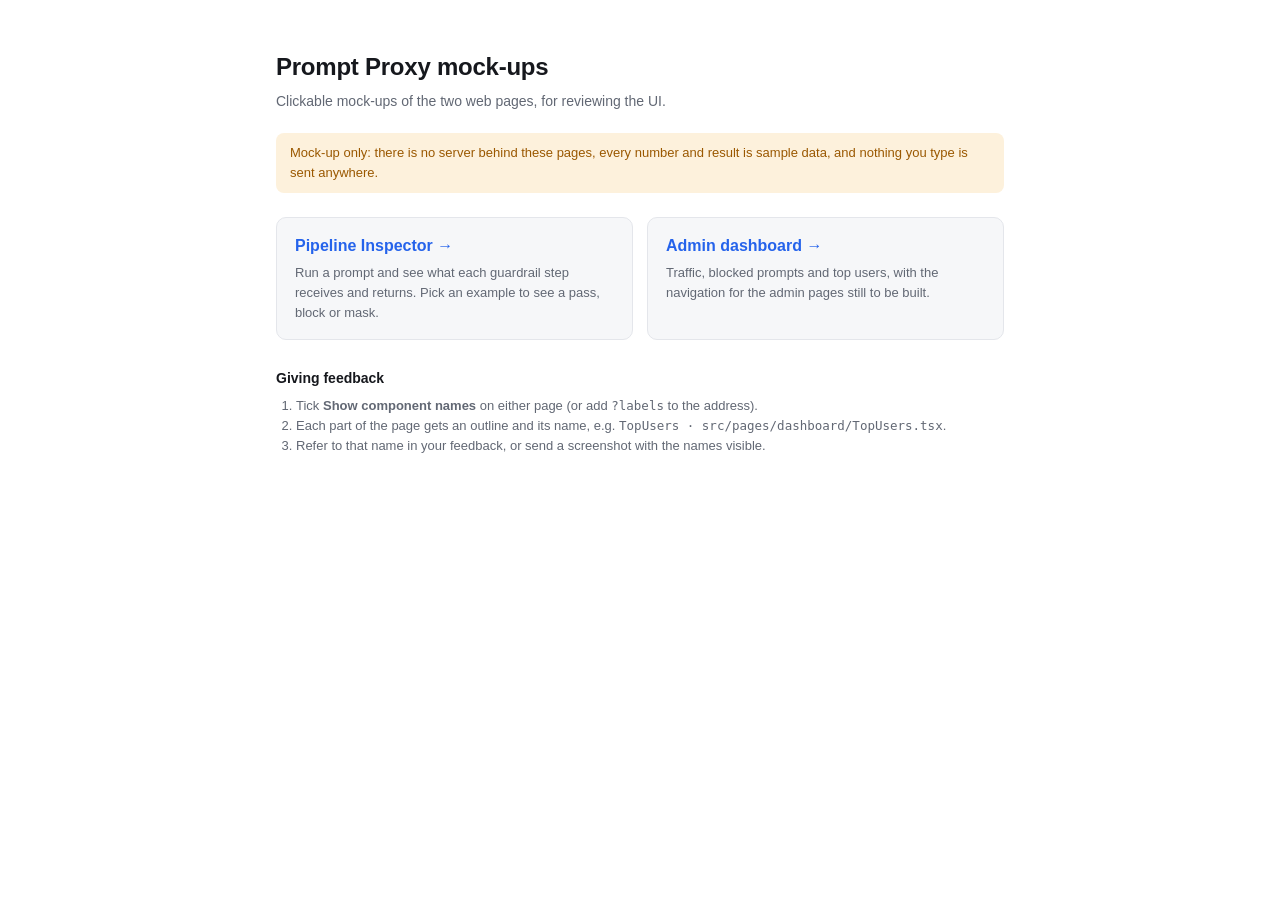
<file: index.html>
<!doctype html>
<html lang="en">
<head>
<meta charset="utf-8">
<meta name="viewport" content="width=device-width, initial-scale=1">
<title>Prompt Proxy mock-ups</title>
<style>
  :root {
    color-scheme: light;
    --bg: #ffffff; --surface: #f6f7f9; --line: #e4e6eb; --ink: #16181d; --muted: #626874;
    --accent: #2563eb; --warn: #9a5800; --warn-bg: #fdf1dc;
  }
  @media (prefers-color-scheme: dark) {
    :root:not([data-theme="light"]) {
      color-scheme: dark;
      --bg: #15171b; --surface: #1d2026; --line: #2c3038; --ink: #e8eaee; --muted: #9aa1ad;
      --accent: #7aa2f7; --warn: #e6a94e; --warn-bg: #3a2c15;
    }
  }
  :root[data-theme="dark"] {
    color-scheme: dark;
    --bg: #15171b; --surface: #1d2026; --line: #2c3038; --ink: #e8eaee; --muted: #9aa1ad;
    --accent: #7aa2f7; --warn: #e6a94e; --warn-bg: #3a2c15;
  }
  * { box-sizing: border-box; }
  body { margin: 0; background: var(--bg); color: var(--ink);
         font: 14px/1.55 ui-sans-serif, -apple-system, BlinkMacSystemFont, "Segoe UI", Roboto, sans-serif; }
  main { max-width: 760px; margin: 0 auto; padding: 48px 16px; }
  h1 { font-size: 24px; margin: 0 0 6px; letter-spacing: -0.01em; }
  .lead { color: var(--muted); margin: 0 0 20px; }
  .note { background: var(--warn-bg); color: var(--warn); border-radius: 8px; padding: 10px 14px; margin-bottom: 24px; font-size: 13px; }
  .cards { display: grid; grid-template-columns: repeat(auto-fit, minmax(260px, 1fr)); gap: 14px; }
  a.card { display: block; text-decoration: none; color: inherit; background: var(--surface); border: 1px solid var(--line);
           border-radius: 10px; padding: 16px 18px; }
  a.card:hover { border-color: var(--accent); }
  a.card:focus-visible { outline: 2px solid var(--accent); outline-offset: 2px; }
  .card h2 { font-size: 16px; margin: 0 0 4px; color: var(--accent); }
  .card p { margin: 0; color: var(--muted); font-size: 13px; }
  h3 { font-size: 14px; margin: 28px 0 6px; }
  ol { margin: 0; padding-left: 20px; color: var(--muted); font-size: 13px; }
  code { font-family: ui-monospace, "SF Mono", Menlo, monospace; font-size: 12.5px; }
</style>
</head>
<body>
<main>
  <h1>Prompt Proxy mock-ups</h1>
  <p class="lead">Clickable mock-ups of the two web pages, for reviewing the UI.</p>
  <div class="note">Mock-up only: there is no server behind these pages, every number and result is sample data,
    and nothing you type is sent anywhere.</div>

  <div class="cards">
    <a class="card" href="ui/">
      <h2>Pipeline Inspector →</h2>
      <p>Run a prompt and see what each guardrail step receives and returns. Pick an example to see a pass, block or mask.</p>
    </a>
    <a class="card" href="admin/">
      <h2>Admin dashboard →</h2>
      <p>Traffic, blocked prompts and top users, with the navigation for the admin pages still to be built.</p>
    </a>
  </div>

  <h3>Giving feedback</h3>
  <ol>
    <li>Tick <strong>Show component names</strong> on either page (or add <code>?labels</code> to the address).</li>
    <li>Each part of the page gets an outline and its name, e.g. <code>TopUsers · src/pages/dashboard/TopUsers.tsx</code>.</li>
    <li>Refer to that name in your feedback, or send a screenshot with the names visible.</li>
  </ol>
</main>
</body>
</html>
</file>
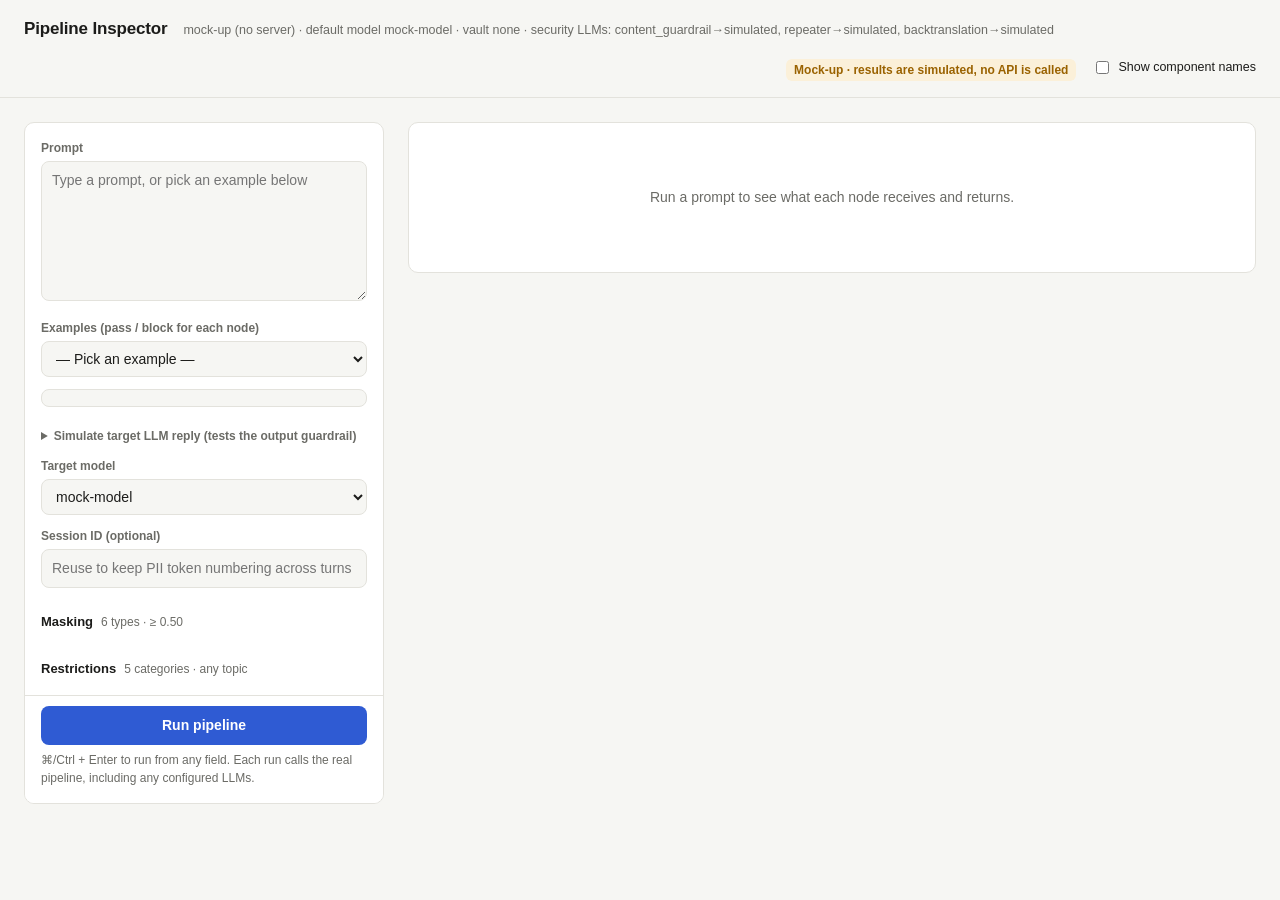
<file: ui/index.html>
<!doctype html>
<html lang="en">
<head>
<meta charset="utf-8">
<meta name="viewport" content="width=device-width, initial-scale=1">
<title>Pipeline Inspector</title>
<style>
  :root {
    --bg: #f6f6f3; --panel: #ffffff; --ink: #1c1c1a; --muted: #6b6b66; --line: #e3e2dc;
    --code-bg: #f1f0eb; --accent: #2f5bd3;
    --pass: #1f7a4d; --pass-bg: #e3f3ea;
    --flag: #9a6200; --flag-bg: #fbf0d9;
    --block: #b42323; --block-bg: #fbe4e2;
    --info: #2f5bd3; --info-bg: #e5ecfb;
    --skip: #77766f; --skip-bg: #ecebe6;
    --token: #6b3fc4; --token-bg: #efe8fb;
  }
  @media (prefers-color-scheme: dark) {
    :root {
      --bg: #151514; --panel: #1e1e1c; --ink: #ecebe6; --muted: #9b9a93; --line: #33332f;
      --code-bg: #262624; --accent: #7d9cf0;
      --pass: #5fcf93; --pass-bg: #1c3428; --flag: #e8b45a; --flag-bg: #3a2e17;
      --block: #f08a84; --block-bg: #3d1f1d; --info: #8fa9f2; --info-bg: #1f2840;
      --skip: #8e8d86; --skip-bg: #2a2a27; --token: #c2a6f7; --token-bg: #2f2545;
    }
  }
  * { box-sizing: border-box; }
  body { margin: 0; background: var(--bg); color: var(--ink);
         font: 14px/1.5 -apple-system, BlinkMacSystemFont, "Segoe UI", "Noto Sans Thai", sans-serif; }
  code, pre, .mono { font-family: ui-monospace, "SF Mono", Menlo, Consolas, monospace; font-size: 12.5px; }
  header { padding: 16px 24px; border-bottom: 1px solid var(--line); display: flex;
           align-items: baseline; gap: 16px; flex-wrap: wrap; }
  header h1 { font-size: 17px; margin: 0; letter-spacing: -0.01em; }
  header .meta { color: var(--muted); font-size: 12.5px; }
  main { display: grid; grid-template-columns: minmax(280px, 360px) 1fr; gap: 24px;
         padding: 24px; max-width: 1400px; margin: 0 auto; }
  @media (max-width: 860px) { main { grid-template-columns: 1fr; padding: 16px; } }

  .panel { background: var(--panel); border: 1px solid var(--line); border-radius: 10px; padding: 16px; }
  form.panel { position: sticky; top: 16px; align-self: start; display: grid; gap: 12px;
               max-height: calc(100vh - 32px); overflow-y: auto; }
  @media (max-width: 860px) { form.panel { position: static; max-height: none; } }

  fieldset.mask { border: 1px solid var(--line); border-radius: 8px; padding: 10px 12px 12px; margin: 0;
                  display: grid; gap: 10px; }
  fieldset.mask legend { font-size: 12px; font-weight: 600; color: var(--muted); padding: 0 4px; }
  .ents-pick { display: grid; grid-template-columns: 1fr 1fr; gap: 4px 10px; }
  @media (max-width: 400px) { .ents-pick { grid-template-columns: 1fr; } }
  .ents-pick label, .lock { display: flex; align-items: center; gap: 6px; margin: 0; font-size: 12.5px;
                            font-weight: 400; color: var(--ink); cursor: pointer; }
  .ents-pick label.off { color: var(--muted); cursor: not-allowed; }
  .src { font-size: 11px; color: var(--muted); border: 1px solid var(--line); border-radius: 4px; padding: 0 4px; }
  .lock { cursor: default; color: var(--muted); }
  .quick { display: flex; gap: 10px; font-size: 12px; }
  .quick button { font: inherit; background: none; border: 0; padding: 0; color: var(--accent); cursor: pointer; }
  .quick button:disabled { color: var(--muted); cursor: default; }
  .slider { display: grid; grid-template-columns: 1fr 40px; gap: 8px; align-items: center; }
  .slider input { width: 100%; accent-color: var(--accent); }
  #terms { min-height: 56px; }
  #topics { min-height: 76px; margin-top: 6px; }
  .cat-x { margin-left: auto; background: none; border: 0; color: var(--muted); cursor: pointer; font: inherit; padding: 0 2px; }
  .cat-x:hover { color: var(--block); }
  .add-cat { display: grid; grid-template-columns: 1fr 1.6fr auto; gap: 6px; margin-top: 8px; }
  .add-cat input { padding: 5px 8px; font-size: 12.5px; }
  .add-cat button { font: inherit; font-size: 12px; border: 1px solid var(--line); background: var(--panel);
                    color: var(--ink); border-radius: 6px; padding: 0 10px; cursor: pointer; }
  .warn { font-size: 12px; color: var(--flag); background: var(--flag-bg); border-radius: 6px; padding: 6px 8px; }
  .topics-list { margin: 6px 0 0; padding-left: 18px; font-size: 12px; color: var(--muted); }
  label, .lbl { font-size: 12px; font-weight: 600; color: var(--muted); display: block; margin-bottom: 4px; }
  textarea, select, input[type=text] { width: 100%; font: inherit; color: var(--ink); background: var(--bg);
           border: 1px solid var(--line); border-radius: 8px; padding: 8px 10px; }
  textarea { min-height: 140px; resize: vertical; }
  textarea:focus, select:focus, input:focus { outline: 2px solid var(--accent); outline-offset: -1px; }
  .expect { font-size: 12px; background: var(--bg); border: 1px solid var(--line); border-radius: 8px;
            padding: 8px 10px; display: grid; gap: 4px; }
  .expect .why { color: var(--muted); }
  details.sim summary { font-size: 12px; font-weight: 600; color: var(--muted); }
  details.sim textarea { min-height: 70px; margin-top: 6px; }
  .verdict { margin-top: 8px; font-size: 12.5px; padding: 6px 10px; border-radius: 6px; }
  .row { display: flex; align-items: center; gap: 8px; font-size: 13px; }
  button.run { font: inherit; font-weight: 600; padding: 9px; border: 0; border-radius: 8px; cursor: pointer;
           background: var(--accent); color: #fff; }
  button.run:disabled { opacity: .6; cursor: progress; }
  .hint { color: var(--muted); font-size: 12px; }
  /* Keeps Run reachable while the form scrolls; bottom offset covers the panel padding */
  .run-bar { position: sticky; bottom: -16px; margin: 0 -16px -16px; padding: 10px 16px 16px;
             background: var(--panel); border-top: 1px solid var(--line); display: grid; gap: 6px; }
  details.group > summary { font-size: 13px; font-weight: 600; color: var(--ink); padding: 4px 0;
                            display: flex; gap: 8px; align-items: baseline; flex-wrap: wrap; }
  details.group > summary .sum { font-weight: 400; font-size: 12px; color: var(--muted); }
  details.group > fieldset { margin-top: 6px; }
  .diff { font-size: 11px; font-weight: 600; color: var(--flag); background: var(--flag-bg);
          border-radius: 4px; padding: 0 5px; }
  .diff button { font: inherit; background: none; border: 0; padding: 0 0 0 4px; color: var(--accent);
                 cursor: pointer; text-decoration: underline; }
  #out[aria-busy="true"] > * { opacity: .45; transition: opacity .15s; }
  .running { color: var(--muted); font-size: 12.5px; margin-bottom: 10px; }
  .retry { font: inherit; background: none; border: 0; padding: 0; color: var(--accent); cursor: pointer;
           text-decoration: underline; }

  .empty { color: var(--muted); text-align: center; padding: 64px 16px; }
  .error { color: var(--block); background: var(--block-bg); border-radius: 8px; padding: 12px; white-space: pre-wrap; }

  /* Flow strip */
  .flow { display: flex; flex-wrap: wrap; align-items: center; gap: 4px; margin-bottom: 16px; }
  .flow a { text-decoration: none; font-size: 12px; padding: 4px 9px; border-radius: 6px; white-space: nowrap;
            border: 1px solid transparent; }
  .flow .arrow { color: var(--muted); font-size: 11px; }
  .flow .ic { font-weight: 700; margin-right: 4px; }

  .s-PASS { color: var(--pass); background: var(--pass-bg); }
  .s-FLAG, .s-REVIEW { color: var(--flag); background: var(--flag-bg); }
  .s-BLOCK { color: var(--block); background: var(--block-bg); }
  .s-INFO { color: var(--info); background: var(--info-bg); }
  .s-SKIPPED { color: var(--skip); background: var(--skip-bg); }

  /* Final result */
  .final { margin-bottom: 20px; }
  .final .top { display: flex; gap: 10px; align-items: center; flex-wrap: wrap; margin-bottom: 8px; }
  .final .reply { white-space: pre-wrap; }
  .pill { font-size: 11px; font-weight: 700; letter-spacing: .03em; padding: 2px 8px; border-radius: 999px; }

  /* Node cards */
  .nodes { display: grid; gap: 0; }
  .node { display: grid; grid-template-columns: 28px 1fr; gap: 12px; }
  .rail { display: flex; flex-direction: column; align-items: center; }
  .dot { width: 24px; height: 24px; border-radius: 50%; display: grid; place-items: center;
         font-size: 11px; font-weight: 700; flex: none; }
  .rail .line { flex: 1; width: 2px; background: var(--line); margin: 2px 0; }
  .node:last-child .rail .line { display: none; }
  .card { margin-bottom: 14px; scroll-margin-top: 16px; }
  .card.skipped { background: var(--bg); }
  .card.skipped h3, .card.skipped .summary { color: var(--muted); }
  .card h3 { margin: 0; font-size: 14px; }
  .card .head { display: flex; align-items: center; gap: 8px; flex-wrap: wrap; }
  .card .stage { color: var(--muted); font-size: 11.5px; }
  .card .ms { margin-left: auto; color: var(--muted); font-size: 12px; }
  .card .summary { margin: 6px 0 0; }
  .io { display: grid; grid-template-columns: 1fr 1fr; gap: 10px; margin-top: 10px; }
  @media (max-width: 1100px) { .io { grid-template-columns: 1fr; } }
  .io .box { min-width: 0; }
  .io .box .cap { font-size: 11px; font-weight: 600; color: var(--muted); text-transform: uppercase;
                  letter-spacing: .05em; margin-bottom: 3px; display: flex; gap: 6px; }
  .changed { color: var(--token); text-transform: none; letter-spacing: 0; }
  pre { margin: 0; background: var(--code-bg); border-radius: 6px; padding: 8px 10px;
        white-space: pre-wrap; word-break: break-word; max-height: 260px; overflow: auto; }
  pre.text { font-family: inherit; font-size: 13px; }
  .tok { color: var(--token); background: var(--token-bg); border-radius: 3px; padding: 0 2px; font-weight: 600; }
  details { margin-top: 8px; }
  summary { cursor: pointer; color: var(--muted); font-size: 12px; }
  details pre { margin-top: 6px; max-height: 360px; }

  .scores { display: grid; gap: 4px; margin-top: 10px; }
  .bar { display: grid; grid-template-columns: 80px 1fr 44px; gap: 8px; align-items: center; font-size: 12px; }
  .bar .track { height: 8px; background: var(--code-bg); border-radius: 4px; overflow: hidden; position: relative; }
  .bar .fill { height: 100%; border-radius: 4px; }
  .bar .thr { position: absolute; top: -2px; bottom: -2px; width: 2px; background: var(--ink); opacity: .5; }

  table.ents { width: 100%; border-collapse: collapse; margin-top: 10px; font-size: 12.5px; }
  table.ents th, table.ents td { text-align: left; padding: 4px 8px; border-bottom: 1px solid var(--line); }
  table.ents th { color: var(--muted); font-weight: 600; font-size: 11.5px; }
  .tablewrap { overflow-x: auto; }

  /* Component names for design review: ?labels in the URL, or the toggle in the Pages mock-up */
  .show-labels [data-component] { outline: 1px dashed var(--token); outline-offset: 2px; }
  .show-labels [data-component]:not(.run-bar) { position: relative; }
  .show-labels [data-component]::before { content: attr(data-component); position: absolute; top: 0; right: 0; z-index: 5;
    font: 600 10.5px/1.6 ui-monospace, "SF Mono", Menlo, monospace; color: #fff; background: var(--token);
    padding: 0 5px; border-radius: 0 0 0 4px; pointer-events: none; white-space: nowrap; }
  .mock-badge { margin-left: auto; font-size: 12px; font-weight: 600; color: var(--flag); background: var(--flag-bg);
                border-radius: 6px; padding: 2px 8px; }
  .labels-toggle { display: inline-flex; align-items: center; gap: 6px; margin: 0; font-size: 12.5px; color: var(--ink);
                   font-weight: 400; cursor: pointer; }
</style>
<script>
  if (new URLSearchParams(location.search).has("labels")) document.documentElement.classList.add("show-labels");
</script>
</head>
<body>
<header data-component="Header (#health)">
  <h1>Pipeline Inspector</h1>
  <span class="meta" id="health">Connecting…</span>
</header>

<main>
  <form class="panel" id="form">
    <div data-component="Prompt (#prompt)">
      <label for="prompt">Prompt</label>
      <textarea id="prompt" placeholder="Type a prompt, or pick an example below"></textarea>
    </div>
    <div data-component="Example picker (#example)">
      <label for="example">Examples (pass / block for each node)</label>
      <select id="example"><option value="">— Pick an example —</option></select>
    </div>
    <div class="expect" id="expect" data-component="Expected result (#expect)" hidden></div>
    <details class="sim" id="sim" data-component="Simulated reply (#sim)">
      <summary>Simulate target LLM reply (tests the output guardrail)</summary>
      <textarea id="reply" placeholder="Leave empty to call the real target LLM. Text here is used as the LLM's reply instead."></textarea>
    </details>
    <div data-component="Target model (#model)">
      <label for="model">Target model</label>
      <select id="model"></select>
    </div>
    <div data-component="Session ID (#session)">
      <label for="session">Session ID (optional)</label>
      <input type="text" id="session" placeholder="Reuse to keep PII token numbering across turns">
    </div>
    <details class="group" id="mask-d" data-component="Masking panel (#mask-d)">
    <summary>Masking <span class="sum" id="mask-sum"></span>
      <span class="diff" id="mask-diff" hidden>differs from defaults<button type="button" id="mask-reset">reset</button></span></summary>
    <fieldset class="mask" id="mask" aria-label="Masking">
      <div class="row"><input type="checkbox" id="privacy" checked><label for="privacy" style="margin:0;color:var(--ink);font-size:13px">Mask personal data</label></div>
      <div>
        <div class="ents-pick" id="ents"></div>
        <div class="quick" style="margin-top:6px">
          <button type="button" data-pick="all">All</button>
          <button type="button" data-pick="none">None</button>
          <button type="button" data-pick="defaults">Defaults</button>
        </div>
      </div>
      <div>
        <label for="threshold">Minimum detection confidence</label>
        <div class="slider"><input type="range" id="threshold" min="0" max="1" step="0.05" value="0.5">
          <span class="mono" id="threshold-v">0.50</span></div>
      </div>
      <div>
        <label for="terms">Also mask these words (one per line)</label>
        <textarea id="terms" placeholder="e.g. Project Falcon&#10;บริษัท ABC"></textarea>
      </div>
      <div class="lock" title="Set privacy_module.mask_secrets in config.json to change this">
        <input type="checkbox" checked disabled id="secrets-lock"> <span id="secrets-label">API keys &amp; secrets: always masked</span>
      </div>
    </fieldset>
    </details>
    <details class="group" id="restrict-d" data-component="Restrictions panel (#restrict-d)">
    <summary>Restrictions <span class="sum" id="restrict-sum"></span>
      <span class="diff" id="restrict-diff" hidden>differs from config.json<button type="button" id="restrict-reset">reset</button></span></summary>
    <fieldset class="mask" id="restrict" aria-label="Restrictions">
      <div>
        <label for="topic-preset">Allowed topics</label>
        <select id="topic-preset"></select>
        <textarea id="topics" placeholder="One topic per line. Empty = any topic is allowed"></textarea>
      </div>
      <div>
        <label for="scope">Minimum in-scope score</label>
        <div class="slider"><input type="range" id="scope" min="0" max="1" step="0.05" value="0.5">
          <span class="mono" id="scope-v">0.50</span></div>
      </div>
      <div role="group" aria-labelledby="cats-label">
        <div id="cats-label" class="lbl">Blocked categories</div>
        <div class="ents-pick" id="cats"></div>
        <div class="quick" style="margin-top:6px">
          <button type="button" data-cats="all">All</button>
          <button type="button" data-cats="none">None</button>
          <button type="button" data-cats="config">From config</button>
        </div>
        <div class="add-cat">
          <input type="text" id="cat-id" placeholder="new_category" aria-label="New category id">
          <input type="text" id="cat-desc" placeholder="What counts as this category" aria-label="New category description">
          <button type="button" id="cat-add">Add</button>
        </div>
      </div>
      <div class="warn" id="restrict-warn" hidden></div>
      <div class="hint">Sent with each run and remembered in this browser; the server policy itself is not changed.
        The default policy is in config.json → security_module.content_guardrail.</div>
    </fieldset>
    </details>
    <div class="run-bar" data-component="Run bar (.run-bar)">
      <button class="run" id="run" type="submit" disabled>Run pipeline</button>
      <div class="hint">⌘/Ctrl + Enter to run from any field. Each run calls the real pipeline, including any configured LLMs.</div>
    </div>
  </form>

  <section id="out" aria-live="polite" aria-busy="false">
    <div class="panel empty" data-component="Empty state (#out)">Run a prompt to see what each node receives and returns.</div>
  </section>
</main>

<script src="mock-api.js"></script>
<script>
const NODE_LABELS = {
  privacy_masking: "Privacy masking", content_guardrail: "Content & topical guardrail",
  proxy_repeater: "Proxy repeater + ROUGE-L", regex_detector: "Regex secret scan",
  entropy_detector: "Entropy secret scan", backtranslation: "Backtranslation", unmask: "Unmask",
};
let EXAMPLES = [];
let activeExample = null;  // set while the prompt/reply still match the picked example
const STAGES = { privacy: "Privacy", input_guardrail: "Input guardrail", prompt_coach: "Prompt coach",
                 dispatcher: "Dispatcher", output_guardrail: "Output guardrail", delivery: "Delivery" };
const $ = (id) => document.getElementById(id);

const esc = (s) => String(s).replace(/[&<>"']/g, (c) =>
  ({ "&": "&amp;", "<": "&lt;", ">": "&gt;", '"': "&quot;", "'": "&#39;" }[c]));
const highlightTokens = (html) => html.replace(/\[[A-Z_]+_\d+\]/g, (t) => `<span class="tok">${t}</span>`);

function renderValue(v) {
  if (v === null || v === undefined) return '<pre class="hint">—</pre>';
  if (typeof v === "string") return `<pre class="text">${highlightTokens(esc(v)) || '<span class="hint">(empty)</span>'}</pre>`;
  return `<pre>${highlightTokens(esc(JSON.stringify(v, null, 2)))}</pre>`;
}

function scoreBars(scores, threshold) {
  const rows = Object.entries(scores).map(([k, v]) => {
    v = Number(v) || 0;
    const col = v >= threshold ? "var(--block)" : v >= threshold * 0.6 ? "var(--flag)" : "var(--pass)";
    return `<div class="bar" role="img" aria-label="${esc(k)}: ${v.toFixed(2)}, threshold ${threshold}${v >= threshold ? ", over threshold" : ""}">
      <span aria-hidden="true">${esc(k)}</span>
      <div class="track" aria-hidden="true"><div class="fill" style="width:${Math.min(v, 1) * 100}%;background:${col}"></div>
      <div class="thr" style="left:${threshold * 100}%" title="threshold ${threshold}"></div></div>
      <span class="mono" aria-hidden="true">${v.toFixed(2)}</span></div>`;
  });
  return `<div class="scores" data-component="Score bars (scoreBars)">${rows.join("")}</div>`;
}

const ACTIONS = {
  masked: ["masked", "PASS"],
  skipped_by_user_policy: ["not selected → left as is", "SKIPPED"],
  below_threshold: ["below confidence → left as is", "FLAG"],
};
const actionLabel = (a) => {
  const [text, cls] = ACTIONS[a] || [a, "INFO"];
  return `<span class="pill s-${cls}" style="font-weight:600">${esc(text)}</span>`;
};

function entityTable(entities) {
  if (!entities.length) return "";
  const rows = entities.map((e) => `<tr><td>${esc(ENTITY_LABELS[e.entity_type] || e.entity_type)}</td><td>${esc(e.text)}</td>
    <td>${e.token ? `<span class="tok">${esc(e.token)}</span>` : "—"}</td>
    <td class="mono">${e.score == null ? "—" : Number(e.score).toFixed(2)}</td><td>${esc(e.recognizer)}</td><td>${actionLabel(e.action)}</td></tr>`);
  return `<div class="tablewrap" data-component="Entity table (entityTable)"><table class="ents"><thead><tr><th>Type</th><th>Text</th><th>Token</th>
    <th>Score</th><th>Found by</th><th>Action</th></tr></thead><tbody>${rows.join("")}</tbody></table></div>`;
}

function nodeExtras(n) {
  if (n.node === "content_guardrail" && n.details.topic_scores) {
    const d = n.details;
    let scope = "";
    if (d.allowed_topics?.length) {
      const sc = d.scope_score;
      const ok = sc != null && sc >= d.scope_threshold;
      scope = `<div class="bar" style="margin-top:8px" role="img"
        aria-label="in scope: ${sc == null ? "unknown" : sc.toFixed(2)}, threshold ${d.scope_threshold}"><span>in scope</span>
        <div class="track"><div class="fill" style="width:${(sc ?? 0) * 100}%;background:${ok ? "var(--pass)" : "var(--block)"}"></div>
        <div class="thr" style="left:${d.scope_threshold * 100}%" title="threshold ${d.scope_threshold}"></div></div>
        <span class="mono">${sc == null ? "—" : sc.toFixed(2)}</span></div>
        <ul class="topics-list">${d.allowed_topics.map((t) =>
          `<li>${t === d.matched_topic ? `<strong style="color:var(--ink)">${esc(t)}</strong> ← matched` : esc(t)}</li>`).join("")}</ul>`
        + (sc == null ? `<div class="hint">Topic check needs the LLM classifier (it was unavailable).</div>` : "");
    }
    return scoreBars(d.topic_scores, d.risk_threshold ?? window.__riskThreshold ?? 0.75) + scope
      + `<div class="hint" style="margin-top:4px">Method: ${esc(d.method)}</div>`;
  }
  if (n.node === "privacy_masking") return entityTable(n.details.entities || []);
  return "";
}

// Status → class suffix; anything unexpected from the server falls back to INFO
const STATUS_CLS = { PASS: "PASS", FLAG: "FLAG", REVIEW: "REVIEW", BLOCK: "BLOCK", INFO: "INFO", SKIPPED: "SKIPPED" };
const STATUS_ICON = { PASS: "✓", FLAG: "!", REVIEW: "!", BLOCK: "✕", INFO: "i", SKIPPED: "–" };
const sc = (s) => STATUS_CLS[s] || "INFO";
const finalCls = (s) => (s === "BLOCKED" ? "BLOCK" : s === "PASSED" ? "PASS" : "REVIEW");

function renderNode(n, i) {
  const changed = typeof n.input === "string" && typeof n.output === "string" && n.input !== n.output;
  const io = n.status === "SKIPPED" && n.input == null ? "" : `
    <div class="io">
      <div class="box"><div class="cap">Input</div>${renderValue(n.input)}</div>
      <div class="box"><div class="cap">Output ${changed ? '<span class="changed">• changed</span>' : ""}</div>${renderValue(n.output)}</div>
    </div>`;
  const details = Object.keys(n.details || {}).length
    ? `<details><summary>Raw details</summary>${renderValue(n.details)}</details>` : "";
  return `<div class="node">
    <div class="rail"><div class="dot s-${sc(n.status)}" aria-hidden="true">${i + 1}</div><div class="line"></div></div>
    <div class="panel card ${n.status === "SKIPPED" ? "skipped" : ""}" id="node-${esc(n.node)}"
      data-component="Node card (renderNode)">
      <div class="head">
        <h3>${esc(n.label)}</h3>
        <span class="pill s-${sc(n.status)}">${esc(n.status)}</span>
        <span class="stage">${esc(STAGES[n.stage] || n.stage)}</span>
        <span class="ms">${n.duration_ms != null ? n.duration_ms.toFixed(1) + " ms" : ""}</span>
      </div>
      <p class="summary">${highlightTokens(esc(n.summary || ""))}</p>
      ${nodeExtras(n)}${io}${details}
    </div></div>`;
}

function verdict(trace, status) {
  const ex = activeExample;
  if (!ex || $("prompt").value.trim() !== ex.prompt || $("reply").value.trim() !== (ex.reply || "")) return "";
  const node = trace.find((n) => n.node === ex.node);
  const ok = node && node.status === ex.node_status && status === ex.final;
  const got = `${NODE_LABELS[ex.node]} = ${node?.status}, final = ${status}`;
  const want = `${ex.node_status}, final = ${ex.final}`;
  return `<div class="verdict s-${ok ? "PASS" : "FLAG"}" role="status" data-component="Example verdict (verdict)">${ok ? "✓ Matches the example" : "✗ Differs from the example"}:
    ${esc(got)}${ok ? "" : ` (expected ${esc(want)})`}${!ok && ex.needs_llm ? " · this example depends on the security LLM" : ""}</div>`;
}

function render(data, wallMs) {
  const meta = data.proxy_metadata || {};
  const trace = meta.trace;
  if (!trace) {
    $("out").innerHTML = `<div class="error">The server returned no trace. Set "debug_trace_enabled": true under "server" in config.json and restart.</div>`;
    return;
  }
  const choice = data.choices[0];
  const status = meta.guardrail_status;
  const sCls = finalCls(status);
  const ms = (v) => (v == null ? "—" : `${v.toFixed(0)} ms`);
  const flow = trace.map((n, i) =>
    `${i ? '<span class="arrow" aria-hidden="true">→</span>' : ""}<a href="#node-${esc(n.node)}" class="s-${sc(n.status)}"
      aria-label="${esc(n.label)}: ${esc(n.status)}"><span class="ic" aria-hidden="true">${STATUS_ICON[sc(n.status)]}</span>${esc(n.label)}</a>`
  ).join("");

  $("out").innerHTML = `
    <nav class="flow" aria-label="Pipeline steps" data-component="Step strip (.flow)">${flow}</nav>
    <div class="panel final" data-component="Final response (.final)">
      <div class="top">
        <strong>Final response</strong>
        <span class="pill s-${sCls}">${esc(status)}</span>
        <span class="hint">finish_reason: ${esc(choice.finish_reason)}</span>
        <span class="hint">pipeline ${ms(meta.processing_time_ms)} · round trip ${ms(wallMs)}</span>
        <span class="hint mono">${esc(meta.session_id)}</span>
      </div>
      <div class="reply">${esc(choice.message.content)}</div>
      ${verdict(trace, status)}
    </div>
    <div class="nodes">${trace.map(renderNode).join("")}</div>`;
}

let running = false;

async function run(e) {
  e?.preventDefault();
  if (running || !ready) return;  // ⌘/Ctrl+Enter bypasses the disabled button
  const prompt = $("prompt").value.trim();
  if (!prompt) { $("prompt").focus(); return; }
  const btn = $("run"), out = $("out");
  running = true;
  btn.disabled = true; btn.textContent = "Running…";
  out.setAttribute("aria-busy", "true");
  out.insertAdjacentHTML("afterbegin", '<div class="running" id="running">Running pipeline…</div>');
  const body = {
    model: $("model").value,
    messages: [{ role: "user", content: prompt }],
    proxy_options: { debug_trace: true, privacy_config: maskSettings(),
                     guardrail_override: restrictSettings() },
  };
  saveMask(); saveRestrict();
  if ($("session").value.trim()) body.proxy_options.session_id = $("session").value.trim();
  if ($("reply").value.trim()) body.proxy_options.simulated_reply = $("reply").value.trim();
  const t0 = performance.now();
  try {
    const r = await fetch("/v1/chat/completions", {
      method: "POST", headers: { "Content-Type": "application/json" }, body: JSON.stringify(body),
    });
    const text = await r.text();
    let data;
    try { data = JSON.parse(text); } catch {  // e.g. an HTML 502 page from a proxy
      throw new Error(`HTTP ${r.status} ${r.statusText}: the server did not return JSON\n${text.slice(0, 500)}`);
    }
    if (!r.ok) throw new Error(`HTTP ${r.status}\n${JSON.stringify(data.detail ?? data, null, 2)}`);
    render(data, performance.now() - t0);
  } catch (err) {
    out.innerHTML = `<div class="error">${esc(err.message || err)}</div>`;
  } finally {
    $("running")?.remove();
    out.setAttribute("aria-busy", "false");
    running = false;
    btn.disabled = false; btn.textContent = "Run pipeline";
  }
}

const ENTITY_LABELS = {
  THAI_NATIONAL_ID: "Thai national ID", THAI_PHONE_NUMBER: "Phone number", CREDIT_CARD: "Credit card",
  BANK_ACCOUNT: "Bank account", EMAIL_ADDRESS: "Email", PERSON: "Person name",
  LOCATION: "Location", ORGANIZATION: "Organization", SECRET: "Secret", CUSTOM_TERM: "Custom term",
};
const MASK_KEY = "pipeline-inspector.mask";
let privacyCfg = null;

const entityBoxes = () => [...document.querySelectorAll("#ents input")];

function maskSettings() {
  return {
    enabled: $("privacy").checked,
    selected_entities: entityBoxes().filter((b) => b.checked).map((b) => b.value),
    score_threshold: Number($("threshold").value),
    custom_terms: $("terms").value.split("\n").map((t) => t.trim()).filter(Boolean),
  };
}

function syncMaskUI() {
  const on = $("privacy").checked;
  entityBoxes().forEach((b) => { b.disabled = !on || b.dataset.unavailable === "1"; });
  document.querySelectorAll("#ents label").forEach((l) =>
    l.classList.toggle("off", !on || l.dataset.unavailable === "1"));
  $("threshold").disabled = !on; $("terms").disabled = !on;
  document.querySelectorAll("[data-pick]").forEach((b) => { b.disabled = !on; });
  $("threshold-v").textContent = Number($("threshold").value).toFixed(2);
  const m = maskSettings();
  $("mask-sum").textContent = !m.enabled ? "off"
    : `${m.selected_entities.length} types · ≥ ${m.score_threshold.toFixed(2)}`
      + (m.custom_terms.length ? ` · ${m.custom_terms.length} custom word${m.custom_terms.length > 1 ? "s" : ""}` : "");
  $("mask-diff").hidden = !privacyCfg || sameJSON(m, maskDefaults());
}

const sameJSON = (a, b) => JSON.stringify(a) === JSON.stringify(b);
const sorted = (a) => [...a].sort();

// What the entity checkboxes look like with the config defaults applied (unavailable NER types stay off)
function maskDefaults() {
  const avail = new Set(entityBoxes().filter((b) => b.dataset.unavailable !== "1").map((b) => b.value));
  return { enabled: true,
           selected_entities: entityBoxes().map((b) => b.value)
             .filter((v) => avail.has(v) && privacyCfg.default_selected.includes(v)),
           score_threshold: Number(privacyCfg.default_threshold), custom_terms: [] };
}

function saveMask() {
  try { localStorage.setItem(MASK_KEY, JSON.stringify(maskSettings())); } catch {}
}

function applyMask(m) {
  $("privacy").checked = m.enabled;
  entityBoxes().forEach((b) => { b.checked = m.selected_entities.includes(b.value) && b.dataset.unavailable !== "1"; });
  $("threshold").value = m.score_threshold;
  $("terms").value = (m.custom_terms || []).join("\n");
  syncMaskUI();
}

function setupMask(p) {
  privacyCfg = p;
  $("ents").innerHTML = p.entity_types.map((t) => {
    const needsNer = t.source === "ner" && !p.ner_available;
    const tag = t.source === "ner" ? "NER" : t.source === "regex+ner" && p.ner_available ? "+NER" : "";
    return `<label data-unavailable="${needsNer ? 1 : 0}" title="${needsNer ? "Needs the PyThaiNLP NER model, which is not available" : esc(t.id)}">
      <input type="checkbox" value="${esc(t.id)}" data-unavailable="${needsNer ? 1 : 0}">
      ${esc(ENTITY_LABELS[t.id] || t.id)} ${tag ? `<span class="src">${tag}</span>` : ""}</label>`;
  }).join("");
  if (!p.mask_secrets) {
    $("secrets-lock").checked = false;
    $("secrets-label").textContent = "API keys & secrets: masking off in config.json";
  }
  let saved = null;
  try { saved = JSON.parse(localStorage.getItem(MASK_KEY)); } catch {}
  applyMask(saved && Array.isArray(saved.selected_entities) ? saved : maskDefaults());

  $("mask").addEventListener("input", () => { syncMaskUI(); saveMask(); });
  $("mask").addEventListener("click", (e) => {
    const pick = e.target.dataset?.pick;
    if (!pick) return;
    const ids = pick === "all" ? p.entity_types.map((t) => t.id) : pick === "none" ? [] : p.default_selected;
    entityBoxes().forEach((b) => { b.checked = ids.includes(b.value) && b.dataset.unavailable !== "1"; });
    syncMaskUI(); saveMask();
  });
  $("mask-reset").addEventListener("click", (e) => {
    e.preventDefault();  // keep the <details> from toggling
    applyMask(maskDefaults()); saveMask();
  });
}

// Mock-up topic allowlists for trying the restriction out
const TOPIC_PRESETS = {
  "": { label: "No restriction", topics: [] },
  banking: { label: "Banking support (mock-up)", topics: [
    "บัญชีเงินฝาก การเปิดบัญชีและการโอนเงิน", "บัตรเครดิตและบัตรเดบิต",
    "สินเชื่อบ้าน สินเชื่อส่วนบุคคล และอัตราดอกเบี้ย", "ค่าธรรมเนียมและช่องทางติดต่อสาขา"] },
  hr: { label: "HR policy (mock-up)", topics: [
    "Leave, holidays and working hours", "Salary, payroll and benefits",
    "Company HR policies and code of conduct", "Onboarding and training"] },
  it: { label: "IT helpdesk (mock-up)", topics: [
    "Password resets and account access", "Laptop, printer and VPN problems",
    "Email and Microsoft 365", "Software installation requests"] },
  custom: { label: "Custom…", topics: null },
};
const RESTRICT_KEY = "pipeline-inspector.restrict";
let guardrailCfg = null;
let customCats = [];  // [{id, description}] added in the UI

const catBoxes = () => [...document.querySelectorAll("#cats input")];
const topicLines = () => $("topics").value.split("\n").map((t) => t.trim()).filter(Boolean);

function restrictSettings() {
  return {
    categories: catBoxes().filter((b) => b.checked).map((b) => b.value),
    custom_categories: customCats,
    allowed_topics: topicLines(),
    scope_threshold: Number($("scope").value),
  };
}

function saveRestrict() {
  try { localStorage.setItem(RESTRICT_KEY, JSON.stringify(restrictSettings())); } catch {}
}

function matchPreset() {
  const t = topicLines().join("\n");
  const hit = Object.entries(TOPIC_PRESETS).find(([, p]) => p.topics && p.topics.join("\n") === t);
  $("topic-preset").value = hit ? hit[0] : "custom";
}

function renderCats(checked) {
  const all = [...guardrailCfg.catalog, ...customCats.map((c) => ({ ...c, custom: true }))];
  $("cats").innerHTML = all.map((c) => `<label title="${esc(c.description)}">
      <input type="checkbox" value="${esc(c.id)}" ${checked.includes(c.id) ? "checked" : ""}>
      ${esc(c.id)} ${c.builtin ? "" : `<span class="src">${c.custom ? "custom" : "extra"}</span>`}
      ${c.custom ? `<button type="button" class="cat-x" data-remove="${esc(c.id)}" aria-label="Remove ${esc(c.id)}">×</button>` : ""}
    </label>`).join("");
}

function syncRestrictUI() {
  $("scope-v").textContent = Number($("scope").value).toFixed(2);
  $("scope").disabled = topicLines().length === 0;
  const extra = restrictSettings().categories.some((id) => !guardrailCfg.catalog.find((c) => c.id === id && c.builtin));
  const needsLlm = guardrailCfg.method !== "llm" && (topicLines().length || extra);
  $("restrict-warn").hidden = !needsLlm;
  $("restrict-warn").textContent = needsLlm
    ? `Topics and extra categories need content_guardrail.method = "llm" (currently "${guardrailCfg.method}").` : "";
  const r = restrictSettings();
  $("restrict-sum").textContent = `${r.categories.length} categories · `
    + (r.allowed_topics.length ? `${r.allowed_topics.length} allowed topics` : "any topic");
  const fromConfig = restrictConfig();
  $("restrict-diff").hidden = sameJSON(sorted(r.categories), sorted(fromConfig.categories))
    && !r.custom_categories.length && sameJSON(r.allowed_topics, fromConfig.allowed_topics)
    && (!r.allowed_topics.length || r.scope_threshold === Number(fromConfig.scope_threshold));
}

function restrictConfig() {
  const g = guardrailCfg;
  return { categories: g.categories, custom_categories: [], allowed_topics: g.allowed_topics || [],
           scope_threshold: g.scope_threshold };
}

function addCategory() {
  const id = $("cat-id").value.trim().toLowerCase().replace(/[^a-z0-9_]+/g, "_").replace(/^_+|_+$/g, "");
  if (!id) { $("cat-id").focus(); return; }
  const checked = restrictSettings().categories;
  if (!guardrailCfg.catalog.some((c) => c.id === id) && !customCats.some((c) => c.id === id))
    customCats.push({ id, description: $("cat-desc").value.trim() || id });
  renderCats([...new Set([...checked, id])]);
  $("cat-id").value = ""; $("cat-desc").value = "";
  $("cat-id").focus();
  syncRestrictUI(); saveRestrict();
}

function applyRestrict(r) {
  customCats = r.custom_categories || [];
  renderCats(r.categories);
  $("topics").value = (r.allowed_topics || []).join("\n");
  $("scope").value = r.scope_threshold ?? guardrailCfg.scope_threshold;
  matchPreset(); syncRestrictUI();
}

function setupRestrict(g) {
  guardrailCfg = g;
  $("topic-preset").innerHTML = Object.entries(TOPIC_PRESETS)
    .map(([k, p]) => `<option value="${k}">${esc(p.label)}</option>`).join("");
  let saved = null;
  try { saved = JSON.parse(localStorage.getItem(RESTRICT_KEY)); } catch {}
  applyRestrict(saved && Array.isArray(saved.categories) ? saved : restrictConfig());
  $("restrict-reset").addEventListener("click", (e) => {
    e.preventDefault();  // keep the <details> from toggling
    applyRestrict(restrictConfig()); saveRestrict();
  });
  // Enter in the new-category fields adds the category instead of submitting the form
  ["cat-id", "cat-desc"].forEach((id) => $(id).addEventListener("keydown", (e) => {
    if (e.key === "Enter" && !e.metaKey && !e.ctrlKey) { e.preventDefault(); addCategory(); }
  }));

  $("topic-preset").addEventListener("change", () => {
    const p = TOPIC_PRESETS[$("topic-preset").value];
    if (p.topics) $("topics").value = p.topics.join("\n");
    else $("topics").focus();
    syncRestrictUI(); saveRestrict();
  });
  $("restrict").addEventListener("input", (e) => {
    if (e.target.id === "topics") matchPreset();
    if (e.target.id !== "cat-id" && e.target.id !== "cat-desc") { syncRestrictUI(); saveRestrict(); }
  });
  $("restrict").addEventListener("click", (e) => {
    const t = e.target;
    if (t.dataset.cats) {
      const ids = t.dataset.cats === "all" ? [...guardrailCfg.catalog.map((c) => c.id), ...customCats.map((c) => c.id)]
        : t.dataset.cats === "none" ? [] : guardrailCfg.categories;
      if (t.dataset.cats === "config") customCats = [];
      renderCats(ids); syncRestrictUI(); saveRestrict();
    } else if (t.dataset.remove) {
      e.preventDefault();
      const keep = restrictSettings().categories.filter((id) => id !== t.dataset.remove);
      customCats = customCats.filter((c) => c.id !== t.dataset.remove);
      renderCats(keep); syncRestrictUI(); saveRestrict();
    } else if (t.id === "cat-add") {
      addCategory();
    }
  });
}

const EXPECT_TEXT = { PASS: "passes", BLOCK: "is blocked", REVIEW: "is flagged for review (redacted)", MASK: "gets masked" };

async function loadExamples() {
  try {
    EXAMPLES = (await fetch("/ui/examples").then((r) => r.json())).examples;
  } catch { return; }
  const groups = {};
  EXAMPLES.forEach((ex, i) => (groups[ex.node] ??= []).push(
    `<option value="${i}">${ex.expect === "PASS" ? "✓" : ex.expect === "MASK" ? "▣" : "✗"} ${esc(ex.label)}${ex.needs_llm ? " · LLM" : ""}</option>`));
  $("example").innerHTML += Object.entries(groups).map(([node, opts]) =>
    `<optgroup label="${esc(NODE_LABELS[node] || node)}">${opts.join("")}</optgroup>`).join("");
}

function pickExample(i) {
  const ex = EXAMPLES[i];
  activeExample = ex || null;
  $("expect").hidden = !ex;
  if (!ex) return;
  $("prompt").value = ex.prompt;
  $("reply").value = ex.reply || "";
  $("sim").open = Boolean(ex.reply);
  // The documented result assumes default masking plus the example's own settings,
  // so leftover terms or a raised threshold can't make the verdict misleading
  applyMask({ ...maskDefaults(), ...(ex.privacy_config || {}) });
  saveMask();
  if (ex.guardrail_override) {
    const o = ex.guardrail_override;
    applyRestrict({ categories: o.categories ?? guardrailCfg.categories, custom_categories: o.custom_categories || [],
                    allowed_topics: o.allowed_topics ?? [], scope_threshold: o.scope_threshold ?? guardrailCfg.scope_threshold });
  } else {  // the documented result assumes the config policy
    applyRestrict(restrictConfig());
  }
  saveRestrict();
  $("expect").innerHTML = `<div><strong>Expected:</strong> ${esc(NODE_LABELS[ex.node] || ex.node)}
      <span class="pill s-${sc(ex.node_status)}">${esc(ex.node_status)}</span> → final
      <span class="pill s-${finalCls(ex.final)}">${esc(ex.final)}</span></div>
    <div class="why">${esc(ex.why)}</div>
    ${ex.needs_llm ? '<div class="why">Depends on the security LLM, so results can vary between runs.</div>' : ""}
    ${ex.reply ? '<div class="why">Uses a simulated LLM reply (see below), so the target LLM is not called.</div>' : ""}
    <div class="why">Masking and restrictions were set to what this example expects.</div>`;
}

let ready = false;  // true once /ui/config has loaded; the form can't build a request before that

function bindForm() {
  $("example").addEventListener("change", () => pickExample($("example").value));
  $("form").addEventListener("submit", run);
  $("form").addEventListener("keydown", (e) => {
    if (e.key !== "Enter") return;
    if (e.metaKey || e.ctrlKey) run(e);
    // Plain Enter in a one-line field would submit the form and call the real LLMs
    else if (e.target.matches("input[type=text]")) e.preventDefault();
  });
}

async function init() {
  $("health").textContent = "Connecting…";
  try {
    const get = (url) => fetch(url).then((r) => {
      if (!r.ok) throw new Error(`${url} → HTTP ${r.status}`);
      return r.json();
    });
    const [health, models, cfg] = await Promise.all([get("/health"), get("/v1/models"), get("/ui/config")]);
    loadExamples();
    window.__riskThreshold = cfg.content_risk_threshold;
    setupMask(cfg.privacy);
    setupRestrict(cfg.guardrail);
    $("model").innerHTML = models.data.map((m) =>
      `<option ${m.id === health.default_model ? "selected" : ""}>${esc(m.id)}</option>`).join("");
    $("health").textContent = `${health.status} · default model ${health.default_model} · vault ${health.session_vault}`
      + ` · security LLMs: ${Object.entries(cfg.security_llms).map(([k, v]) => `${k}→${v}`).join(", ")}`;
    ready = true;
    $("run").disabled = false;
  } catch (err) {
    $("health").innerHTML = `Could not reach the API (${esc(err.message || err)}) · `
      + '<button type="button" class="retry" id="retry">Retry</button>';
    $("retry").addEventListener("click", init);
  }
}
bindForm();
init();
</script>
</body>
</html>
</file>
